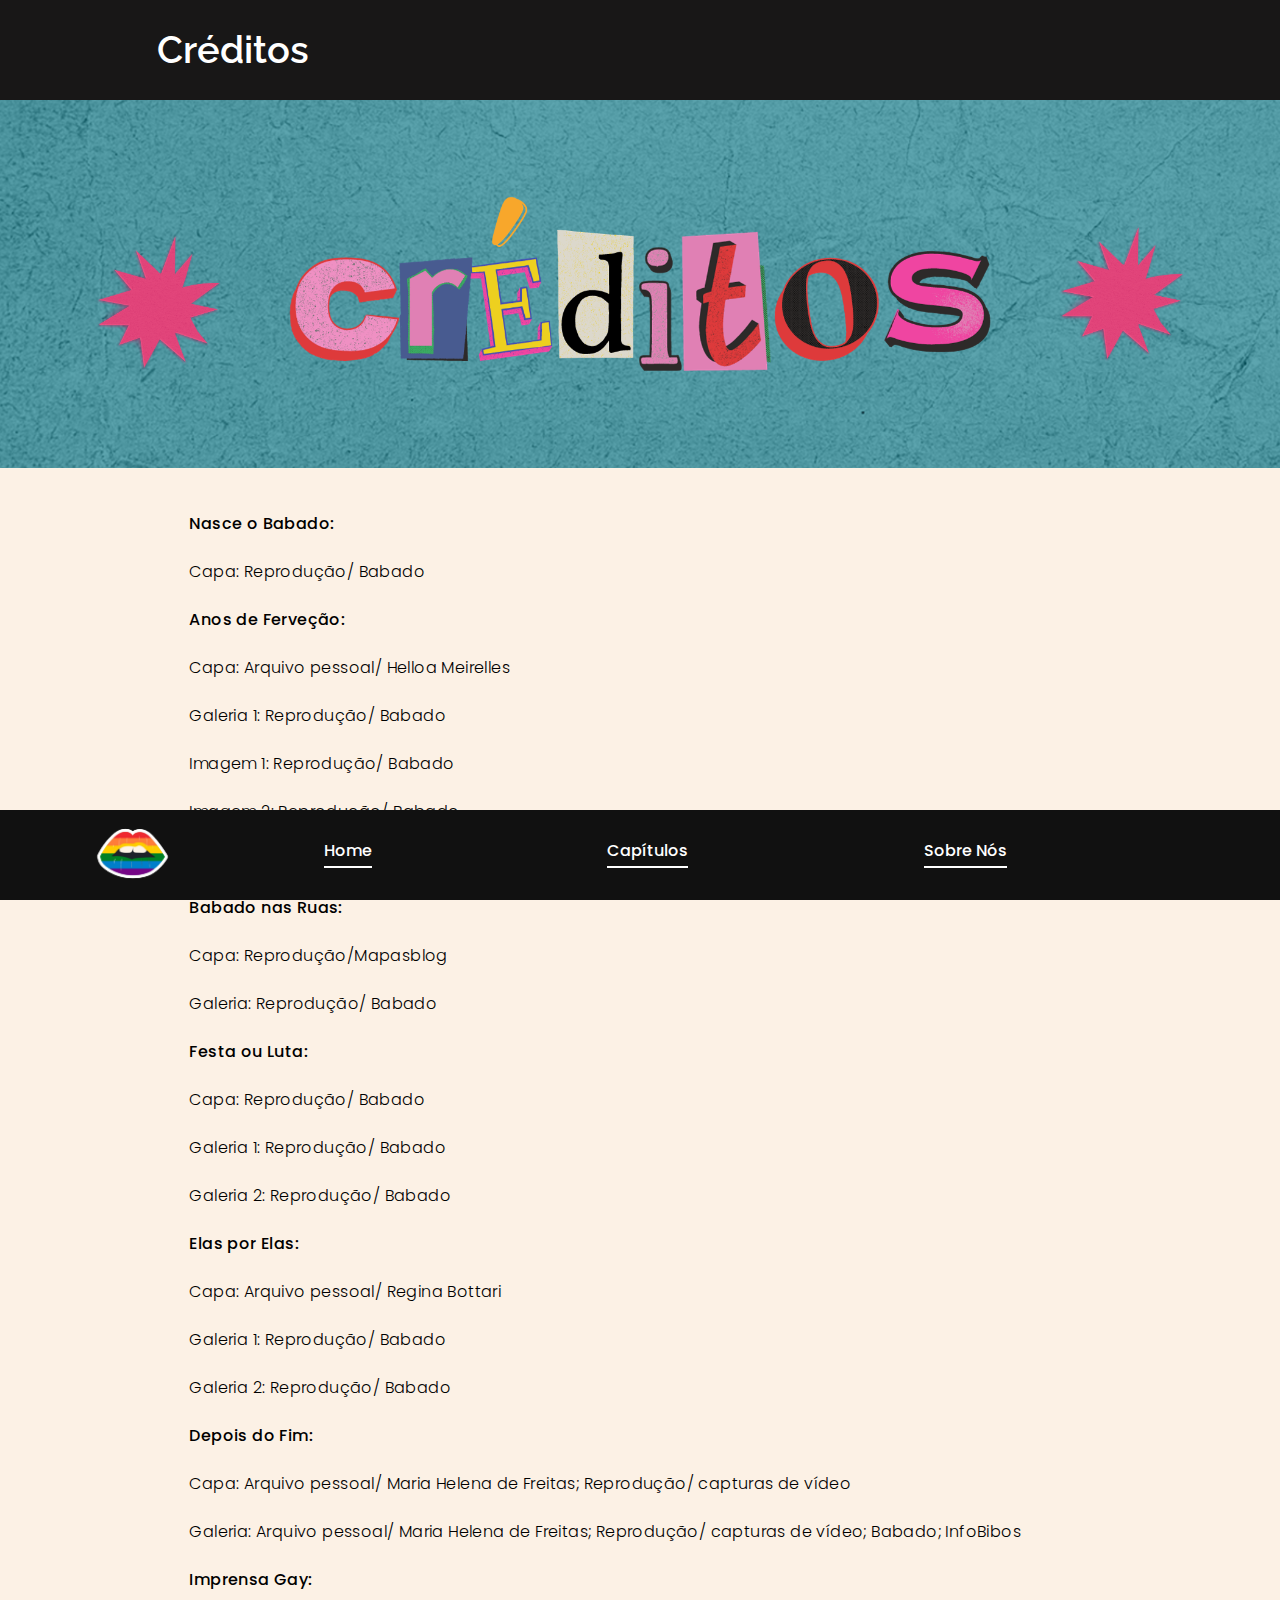
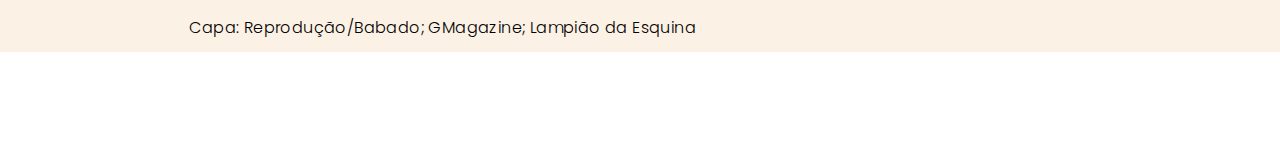
<file: creditos.html>
<!DOCTYPE html>
<html lang="en">

<head>
    <meta charset="UTF-8" />
    <meta http-equiv="X-UA-Compatible" content="IE=edge" />
    <meta name="viewport" content="width=device-width, initial-scale=1.0" />
    <title>Créditos</title>
    <link rel="icon" href = "./assets/Que_Babado-logo.png">
    <link rel="preconnect" href="https://fonts.googleapis.com" />
    <link rel="preconnect" href="https://fonts.gstatic.com" crossorigin />
    <link href="https://fonts.googleapis.com/css2?family=Raleway:wght@300;400;700&display=swap" rel="stylesheet" />
    <link rel="preconnect" href="https://fonts.googleapis.com" />
    <link rel="preconnect" href="https://fonts.gstatic.com" crossorigin />
    <link href="https://fonts.googleapis.com/css2?family=Mea+Culpa&display=swap" rel="stylesheet" />
    <link rel="stylesheet" href="css/css - sobre/reset.css" />
    <link rel="stylesheet" href="css/css - sobre/styles.css" />
    <link rel="stylesheet" href="css/css - sobre/header/header.css" />
    <link rel="stylesheet" href="css/css - sobre/banner/banner.css" />
    <link rel="stylesheet" href="css/css - sobre/about/about.css" />
    <link rel="stylesheet" href="css/css - sobre/footer/footer.css" />
</head>

<body>
    <!-- HAMBURGER MENU -->
    <aside class="sidebar" id = "menu-box" style="display: none;">   
        <nav>
            <div class="sidebar-title-container">
                <a class = "sidebar-items" href="/capitulo-1.html">Nasce o Babado</a>
                <p class = "sidebar-x" onclick="toggleMenu()">X</p>
            </div>
            <ul class = "sidebar-container"  >
                <li><a class = "sidebar-items" href="./capitulo-2.html">Anos de Ferveção</a></li>
                <li><a class = "sidebar-items" href="/capitulo-3.html">Babado nas Ruas</a></li>
                <li><a class = "sidebar-items" href="/capitulo-4.html">Festa ou Luta</a></li>
                <li><a class = "sidebar-items" href="./capitulo-5.html">Elas por Elas</a></li>
                <li><a class = "sidebar-items" href="/capitulo-6.html">Depois do Fim</a></li>
                <li><a class = "sidebar-items" href="/capitulo-7.html">Imprensa Gay</a></li>
            </ul>
        </nav>
    </aside>
    <!-- HAMBURGER MENU -->
    
    <header class="container">
        <div class="header__logo">
            <h1>Créditos</h1>
        </div>
    </header>
    <section class="banner banner-creditos container"></section>
    <section class="about container">
        <p class="about__text-title">
            Nasce o Babado:
        </p>
        <p class="about__text-p">
            Capa: Reprodução/ Babado
        </p>
        <p class="about__text-title">
            Anos de Ferveção:
        </p>
        <p class="about__text-p"> Capa: Arquivo pessoal/ Helloa Meirelles</p>
        <p class="about__text-p"> Galeria 1: Reprodução/ Babado</p>
        <p class="about__text-p"> Imagem 1: Reprodução/ Babado</p>
        <p class="about__text-p"> Imagem 2: Reprodução/ Babado</p>
        <p class="about__text-p"> Galeria 2: Reprodução/ Babado </p>
        <p class="about__text-title">Babado nas Ruas:</p>
        <p class="about__text-p">Capa: Reprodução/Mapasblog</p>
        <p class="about__text-p"> Galeria: Reprodução/ Babado</p>
        <p class="about__text-title">Festa ou Luta:</p>
        <p class="about__text-p">Capa: Reprodução/ Babado</p>
        <p class="about__text-p"> Galeria 1: Reprodução/ Babado</p>
        <p class="about__text-p"> Galeria 2: Reprodução/ Babado</p>
        <p class="about__text-title">Elas por Elas:</p>
        <p class="about__text-p">Capa: Arquivo pessoal/ Regina Bottari</p>
        <p class="about__text-p">Galeria 1: Reprodução/ Babado</p>
        <p class="about__text-p">Galeria 2: Reprodução/ Babado </p>
        <p class="about__text-title">Depois do Fim:</p>
        <p class="about__text-p">Capa: Arquivo pessoal/ Maria Helena de Freitas; Reprodução/ capturas de vídeo</p>
        <p class="about__text-p">Galeria: Arquivo pessoal/ Maria Helena de Freitas; Reprodução/ capturas de vídeo; Babado; InfoBibos</p>
        <p class="about__text-title">Imprensa Gay:</p>
        <p class="about__text-p above-footer">Capa: Reprodução/Babado; GMagazine; Lampião da Esquina</p>
    </section>
    <div class="footer">
        <div class="footer-image">
            <a href="index.html"><img src="./assets/Que_Babado-logo.png" /></a>
        </div>
        <div class="footer__nav">
            <a href="./index.html">
                <p>Home</p>
            </a>
            <a type="checkbox" id = "check"><p id = "menu" onclick = "toggleMenu()">Capítulos</p></a>
            <a href="./sobre.html">
                <p>Sobre Nós</p>
            </a>
        </div>
    </div>
    <script src="./scripts/scripts.js"></script>
</body>

</html>
</file>
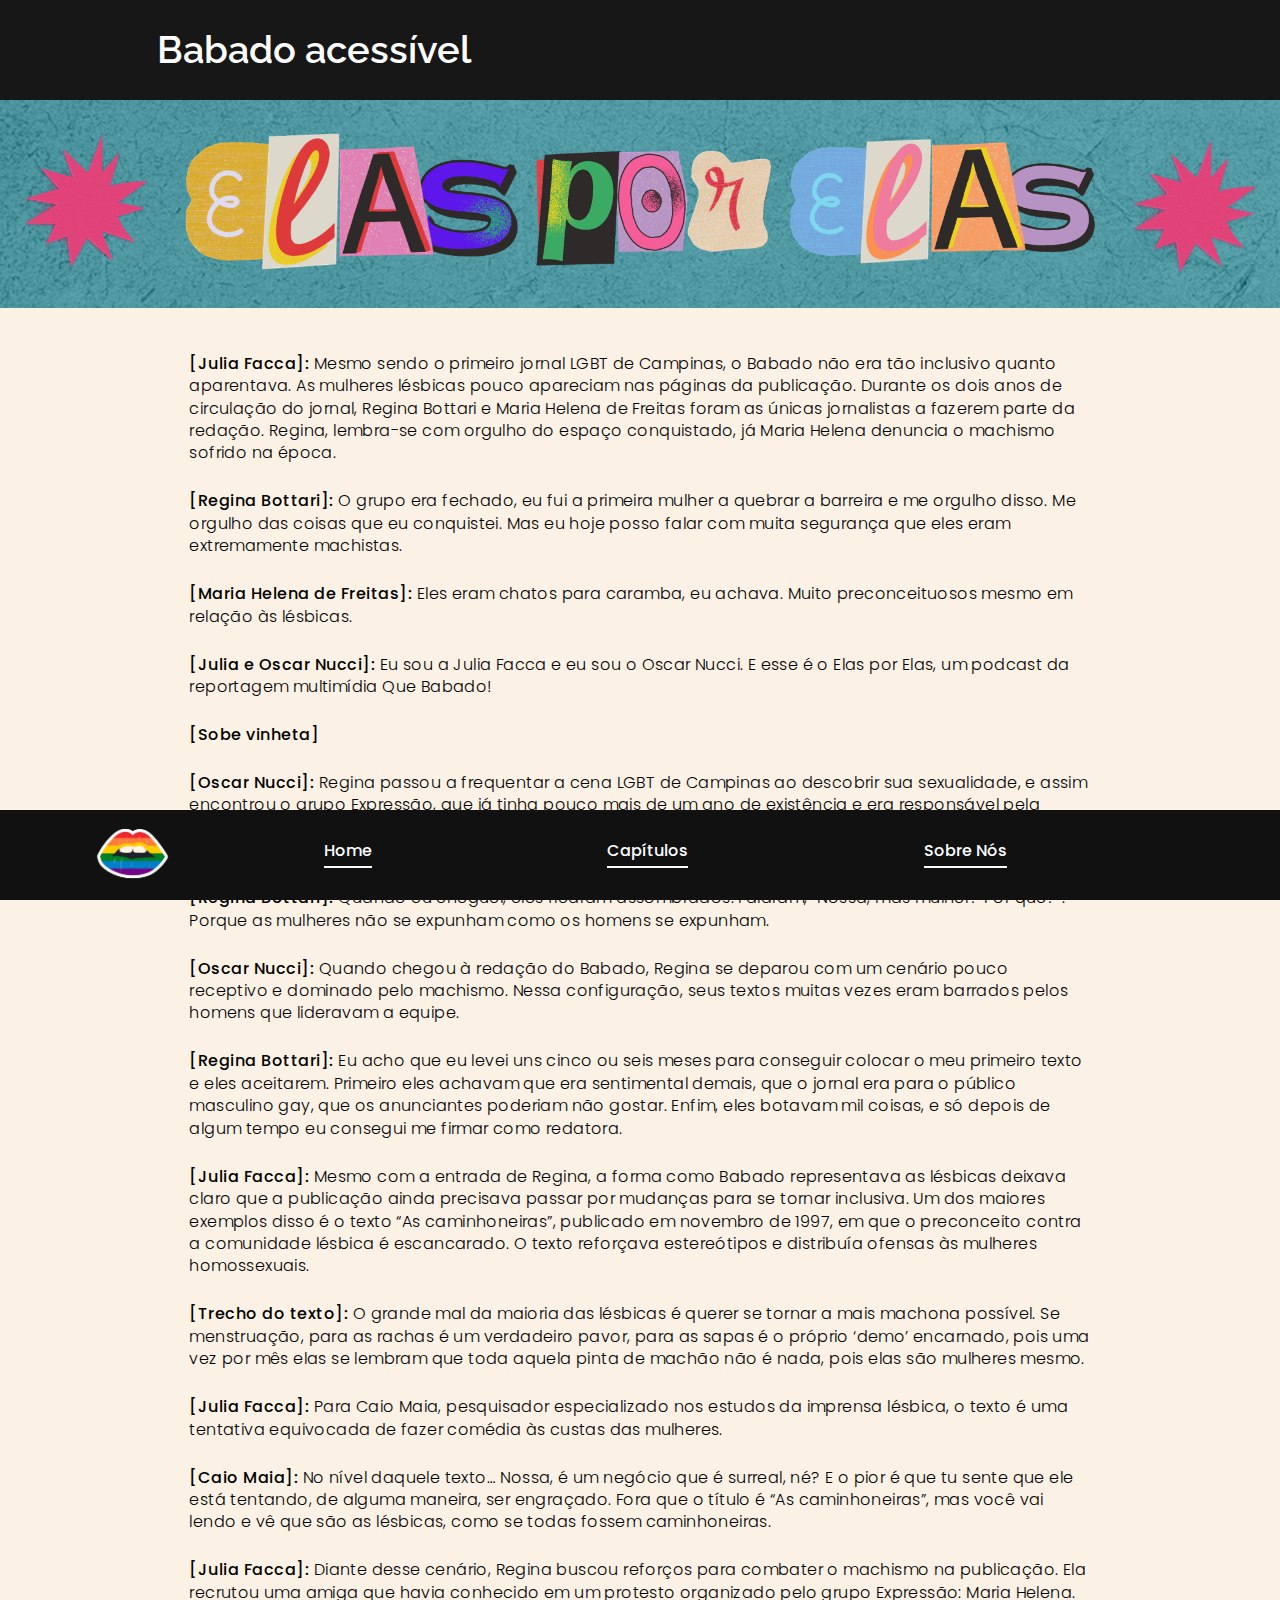
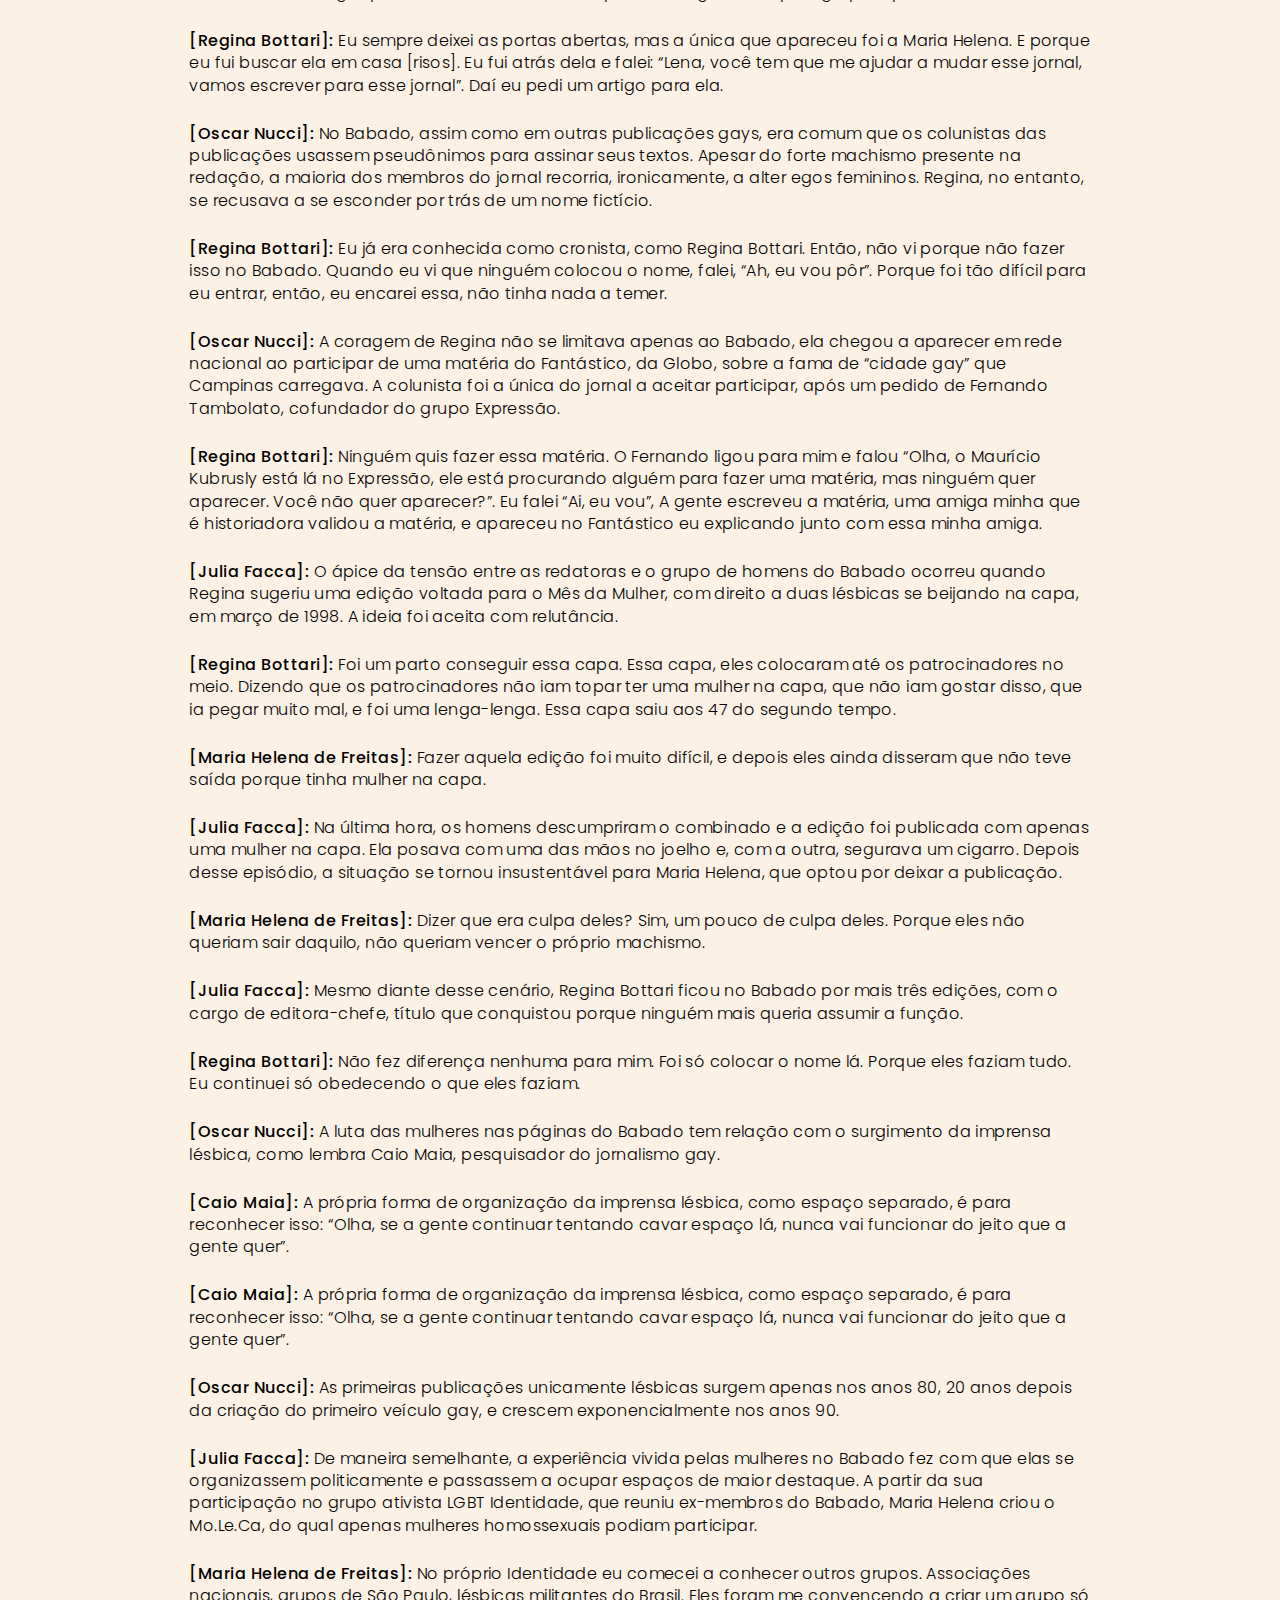
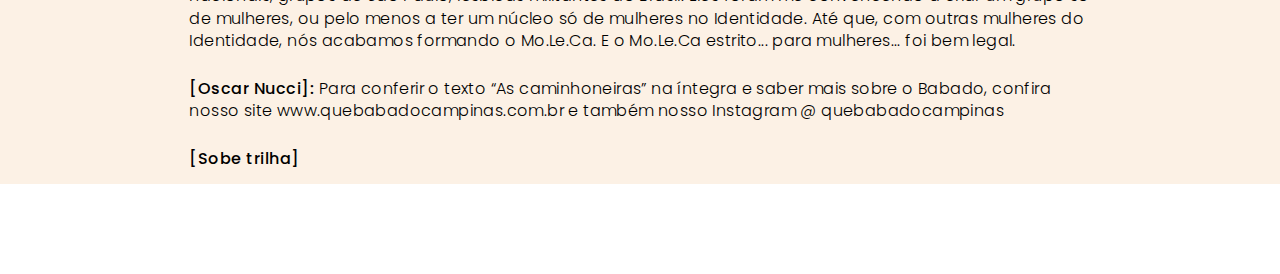
<file: trancricao.html>
<!DOCTYPE html>
<html lang="en">

<head>
    <meta charset="UTF-8" />
    <meta http-equiv="X-UA-Compatible" content="IE=edge" />
    <meta name="viewport" content="width=device-width, initial-scale=1.0" />
    <title>Transcrição</title>
    <link rel="icon" href = "./assets/Que_Babado-logo.png">
    <link rel="preconnect" href="https://fonts.googleapis.com" />
    <link rel="preconnect" href="https://fonts.gstatic.com" crossorigin />
    <link href="https://fonts.googleapis.com/css2?family=Raleway:wght@300;400;700&display=swap" rel="stylesheet" />
    <link rel="preconnect" href="https://fonts.googleapis.com" />
    <link rel="preconnect" href="https://fonts.gstatic.com" crossorigin />
    <link href="https://fonts.googleapis.com/css2?family=Mea+Culpa&display=swap" rel="stylesheet" />
    <link rel="stylesheet" href="css/css - sobre/reset.css" />
    <link rel="stylesheet" href="css/css - sobre/styles.css" />
    <link rel="stylesheet" href="css/css - sobre/header/header.css" />
    <link rel="stylesheet" href="css/css - sobre/banner/banner.css" />
    <link rel="stylesheet" href="css/css - sobre/about/about.css" />
    <link rel="stylesheet" href="css/css - sobre/footer/footer.css" />
</head>

<body>
    <!-- HAMBURGER MENU -->
    <aside class="sidebar" id = "menu-box" style="display: none;">   
        <nav>
            <div class="sidebar-title-container">
                <a class = "sidebar-items" href="/capitulo-1.html">Nasce o Babado</a>
                <p class = "sidebar-x" onclick="toggleMenu()">X</p>
            </div>
            <ul class = "sidebar-container"  >
                <li><a class = "sidebar-items" href="./capitulo-2.html">Anos de Ferveção</a></li>
                <li><a class = "sidebar-items" href="/capitulo-3.html">Babado nas Ruas</a></li>
                <li><a class = "sidebar-items" href="/capitulo-4.html">Festa ou Luta</a></li>
                <li><a class = "sidebar-items" href="./capitulo-5.html">Elas por Elas</a></li>
                <li><a class = "sidebar-items" href="/capitulo-6.html">Depois do Fim</a></li>
                <li><a class = "sidebar-items" href="/capitulo-7.html">Imprensa Gay</a></li>
            </ul>
        </nav>
    </aside>
    <!-- HAMBURGER MENU -->
    
    <header class="container">
        <div class="header__logo">
            <h1>Babado acessível</h1>
        </div>
    </header>
    <section class="banner banner-transcricao container"></section>
    <section class="about container">
        <p class="about__text-p">
            <span class = "about__text-bold">[Julia Facca]:</span> Mesmo sendo o primeiro jornal LGBT de Campinas, o Babado não era tão inclusivo quanto aparentava. As mulheres lésbicas pouco apareciam nas páginas da publicação. Durante os dois anos de circulação do jornal, Regina Bottari e Maria Helena de Freitas foram as únicas jornalistas a fazerem parte da redação. Regina, lembra-se com orgulho do espaço conquistado, já Maria Helena denuncia o machismo sofrido na época.
        </p>
        <p class="about__text-p">
            <span class = "about__text-bold">[Regina Bottari]:</span> O grupo era fechado, eu fui a primeira mulher a quebrar a barreira e me orgulho disso. Me orgulho das coisas que eu conquistei. Mas eu hoje posso falar com muita segurança que eles eram extremamente machistas.
        </p>
        <p class="about__text-p">
            <span class = "about__text-bold">[Maria Helena de Freitas]:</span> Eles eram chatos para caramba, eu achava. Muito preconceituosos mesmo em relação às lésbicas.
        </p>
        <p class="about__text-p">
            <span class = "about__text-bold">[Julia e Oscar Nucci]:</span> Eu sou a Julia Facca e eu sou o Oscar Nucci. E esse é o Elas por Elas, um podcast da reportagem multimídia Que Babado!
        </p>
        <p class="about__text-p">
            <span class = "about__text-bold">[Sobe vinheta] </span>
        </p>
        <p class="about__text-p">
            <span class = "about__text-bold">[Oscar Nucci]: </span>Regina passou a frequentar a cena LGBT de Campinas ao descobrir sua sexualidade, e assim encontrou o grupo Expressão, que já tinha pouco mais de um ano de existência e era responsável pela produção do Babado. Como já escrevia algumas crônicas, ela quis se juntar ao jornal e, assim, se tornou a primeira mulher a fazer parte da publicação, logo em suas edições iniciais.
        </p>
        <p class="about__text-p">
            <span class = "about__text-bold">[Regina Bottari]:</span> Quando eu cheguei, eles ficaram assombrados. Falaram, “Nossa, mas mulher? Por quê?”. Porque as mulheres não se expunham como os homens se expunham.
        </p>
        <p class="about__text-p">
            <span class = "about__text-bold">[Oscar Nucci]:</span> Quando chegou à redação do Babado, Regina se deparou com um cenário pouco receptivo e dominado pelo machismo. Nessa configuração, seus textos muitas vezes eram  barrados pelos homens que lideravam a equipe.
        </p>
        <p class="about__text-p">
            <span class = "about__text-bold">[Regina Bottari]:</span> Eu acho que eu levei uns cinco ou seis meses para conseguir colocar o meu primeiro texto e eles aceitarem. Primeiro eles achavam que era sentimental demais, que o jornal era para o público masculino gay, que os anunciantes poderiam não gostar. Enfim, eles botavam mil coisas, e só depois de algum tempo eu consegui me firmar como redatora.
        </p>
        <p class="about__text-p">
            <span class = "about__text-bold">[Julia Facca]:</span> Mesmo com a entrada de Regina, a forma como Babado representava as lésbicas deixava claro que a publicação ainda precisava passar por mudanças para se tornar inclusiva. Um dos maiores exemplos disso é o texto “As caminhoneiras”, publicado em novembro de 1997, em que o preconceito contra a comunidade lésbica é escancarado. O texto reforçava estereótipos e distribuía ofensas às mulheres homossexuais.
        </p>
        <p class="about__text-p">
            <span class = "about__text-bold">[Trecho do texto]:</span> O grande mal da maioria das lésbicas é querer se tornar a mais machona possível. Se menstruação, para as rachas é um verdadeiro pavor, para as sapas é o próprio ‘demo’ encarnado, pois uma vez por mês elas se lembram que toda aquela pinta de machão não é nada, pois elas são mulheres mesmo.

        </p>
        <p class="about__text-p">
            <span class = "about__text-bold">[Julia Facca]:</span> Para Caio Maia, pesquisador especializado nos estudos da imprensa lésbica, o texto é uma tentativa equivocada de fazer comédia às custas das mulheres.
        </p>
        <p class="about__text-p">
            <span class = "about__text-bold">[Caio Maia]:</span> No nível daquele texto… Nossa, é um negócio que é surreal, né? E o pior é que tu sente que ele está tentando, de alguma maneira, ser engraçado. Fora que o título é “As caminhoneiras”, mas você vai lendo e vê que são as lésbicas, como se todas fossem caminhoneiras.
        </p>
        <p class="about__text-p">
            <span class = "about__text-bold">[Julia Facca]:</span> Diante desse cenário, Regina buscou reforços para combater o machismo na publicação. Ela recrutou uma amiga que havia conhecido em um protesto organizado pelo grupo Expressão: Maria Helena.
        </p>
        <p class="about__text-p">
            <span class = "about__text-bold">[Regina Bottari]:</span> Eu sempre deixei as portas abertas, mas a única que apareceu foi a Maria Helena. E porque eu fui buscar ela em casa [risos]. Eu fui atrás dela e falei: “Lena, você tem que me ajudar a mudar esse jornal, vamos escrever para esse jornal”. Daí eu pedi um artigo para ela. 
        </p>
        <p class="about__text-p">
            <span class = "about__text-bold">[Oscar Nucci]:</span> No Babado, assim como em outras publicações gays, era comum que os colunistas das publicações usassem pseudônimos para assinar seus textos. Apesar do forte machismo presente na redação, a maioria dos membros do jornal recorria, ironicamente, a alter egos femininos. Regina, no entanto, se recusava a se esconder por trás de um nome fictício.
        </p>
        <p class="about__text-p">
            <span class = "about__text-bold">[Regina Bottari]:</span> Eu já era conhecida como cronista, como Regina Bottari. Então, não vi porque não fazer isso no Babado. Quando eu vi que ninguém colocou o nome, falei, “Ah, eu vou pôr”. Porque foi tão difícil para eu entrar, então, eu encarei essa, não tinha nada a temer.
        </p>
        <p class="about__text-p">
            <span class = "about__text-bold">[Oscar Nucci]:</span> A coragem de Regina não se limitava apenas ao Babado, ela chegou a aparecer em rede nacional ao participar de uma matéria do Fantástico, da Globo, sobre a fama de “cidade gay” que Campinas carregava. A colunista foi a única do jornal a aceitar participar, após um pedido de Fernando Tambolato, cofundador do grupo Expressão.
        </p>
        <p class="about__text-p">
            <span class = "about__text-bold">[Regina Bottari]:</span> Ninguém quis fazer essa matéria. O Fernando ligou para mim e falou “Olha, o Maurício Kubrusly está lá no Expressão, ele está procurando alguém para fazer uma matéria, mas ninguém quer aparecer. Você não quer aparecer?”. Eu falei “Ai, eu vou”, A gente escreveu a matéria, uma amiga minha que é historiadora validou a matéria, e apareceu no Fantástico eu explicando junto com essa minha amiga.
        </p>
        <p class="about__text-p">
            <span class = "about__text-bold">[Julia Facca]:</span> O ápice da tensão entre as redatoras e o grupo de homens do Babado ocorreu quando Regina sugeriu uma edição voltada para o Mês da Mulher, com direito a duas lésbicas se beijando na capa, em março de 1998. A ideia foi aceita com relutância.
        </p>
        <p class="about__text-p">
            <span class = "about__text-bold">[Regina Bottari]:</span>  Foi um parto conseguir essa capa. Essa capa, eles colocaram até os patrocinadores no meio. Dizendo que os patrocinadores não iam topar ter uma mulher na capa, que não iam gostar disso, que ia pegar muito mal, e foi uma lenga-lenga. Essa capa saiu aos 47 do segundo tempo.
        </p>
        <p class="about__text-p">
            <span class = "about__text-bold">[Maria Helena de Freitas]:</span> Fazer aquela edição foi muito difícil, e depois eles ainda disseram que não teve saída porque tinha mulher na capa.
        </p>
        <p class="about__text-p">
            <span class = "about__text-bold">[Julia Facca]:</span> Na última hora, os homens descumpriram o combinado e a edição foi publicada com apenas uma mulher na capa. Ela posava com uma das mãos no joelho e, com a outra, segurava um cigarro. Depois desse episódio, a situação se tornou insustentável para Maria Helena, que optou por deixar a publicação.
        </p>
        <p class="about__text-p">
            <span class = "about__text-bold">[Maria Helena de Freitas]:</span>
             Dizer que era culpa deles? Sim, um pouco de culpa deles. Porque eles não queriam sair daquilo, não queriam vencer o próprio machismo.
        </p>
        <p class="about__text-p">
            <span class = "about__text-bold">[Julia Facca]:</span> Mesmo diante desse cenário, Regina Bottari ficou no Babado por mais três edições, com o cargo de editora-chefe, título que conquistou porque ninguém mais queria assumir a função.
        </p>
        <p class="about__text-p">
            <span class = "about__text-bold">[Regina Bottari]:</span> Não fez diferença nenhuma para mim. Foi só colocar o nome lá. Porque eles faziam tudo. Eu continuei só obedecendo o que eles faziam.
        </p>
        <p class="about__text-p">
            <span class = "about__text-bold">[Oscar Nucci]:</span> A luta das mulheres nas páginas do Babado tem relação com o surgimento da imprensa lésbica, como lembra Caio Maia, pesquisador do jornalismo gay.
        </p>
        <p class="about__text-p">
            <span class = "about__text-bold">[Caio Maia]:</span> A própria forma de organização da imprensa lésbica, como espaço separado, é para reconhecer isso: “Olha, se a gente continuar tentando cavar espaço lá, nunca vai funcionar do jeito que a gente quer”.
        </p>
        <p class="about__text-p">
            <span class = "about__text-bold">[Caio Maia]:</span> A própria forma de organização da imprensa lésbica, como espaço separado, é para reconhecer isso: “Olha, se a gente continuar tentando cavar espaço lá, nunca vai funcionar do jeito que a gente quer”.
        </p>
        <p class="about__text-p">
            <span class = "about__text-bold">[Oscar Nucci]:</span> As primeiras publicações unicamente lésbicas surgem apenas nos anos 80, 20 anos depois da criação do primeiro veículo gay, e crescem exponencialmente nos anos 90.
        </p>
        <p class="about__text-p">
            <span class = "about__text-bold">[Julia Facca]:</span> De maneira semelhante, a experiência vivida pelas mulheres no Babado fez com que elas se organizassem politicamente e passassem a ocupar espaços de maior destaque. A partir da sua participação no grupo ativista LGBT Identidade, que reuniu ex-membros do Babado, Maria Helena criou o Mo.Le.Ca, do qual apenas mulheres homossexuais podiam participar.
        </p>
        <p class="about__text-p">
            <span class = "about__text-bold">[Maria Helena de Freitas]:</span> No próprio Identidade eu comecei a conhecer outros grupos. Associações nacionais, grupos de São Paulo, lésbicas militantes do Brasil. Eles foram me convencendo a criar um grupo só de mulheres, ou pelo menos a ter um núcleo só de mulheres no Identidade. Até que, com outras mulheres do Identidade, nós acabamos formando o Mo.Le.Ca. E o Mo.Le.Ca estrito... para mulheres... foi bem legal.
        </p>
        <p class="about__text-p">
            <span class = "about__text-bold">[Oscar Nucci]:</span> Para conferir o texto “As caminhoneiras” na íntegra e saber mais sobre o Babado, confira nosso site www.quebabadocampinas.com.br e também nosso Instagram @ quebabadocampinas
        </p>
        <p class="about__text-p above-footer">
            <span class = "about__text-bold">[Sobe trilha]</span>
        </p>
       
    </section>
    <div class="footer">
        <div class="footer-image">
            <a href="index.html"><img src="./assets/Que_Babado-logo.png" /></a>
        </div>
        <div class="footer__nav">
            <a href="./index.html">
                <p>Home</p>
            </a>
            <a type="checkbox" id = "check"><p id = "menu" onclick = "toggleMenu()">Capítulos</p></a>
            <a href="./sobre.html">
                <p>Sobre Nós</p>
            </a>
        </div>
    </div>
    <script src="./scripts/scripts.js"></script>
</body>

</html>
</file>
<file: css/css - sobre/styles.css>
@import url("https://fonts.googleapis.com/css2?family=Belanosima:wght@400;600;700&family=Bowlby+One+SC&family=Kantumruy+Pro:wght@100;200;300&family=Poppins:ital,wght@0,100;0,200;0,300;0,400;0,500;0,600;0,700;0,800;0,900;1,100;1,200;1,300;1,400;1,500;1,600;1,700;1,800;1,900&display=swap");
:root {
    --font-family: "Raleway", sans-serif;
    --font-paragraph: "Poppins", sans-serif;
    --header-background-color: #181717;
    --banner-background-color: #fdfdfd;
    --font-color-light-black: #464646;
    --bg-color-about: rgb(252, 241, 229);
    --cursive-letter: "Mea Culpa", cursive;
    --color-link: rgb(66, 92, 204);
}
::-webkit-scrollbar{
    width: 0.5vw;
    background: rgba(0, 0, 0, 0.747);
}

::-webkit-scrollbar-track {
    background: rgba(0, 0, 0, 0.582);
}

::-webkit-scrollbar-thumb {
    background-image: linear-gradient(
        18deg,
        #6098ff 0%,
        #fae173 49%,
        #ff9d9d 80%,
        #b777ff 100%
    );
    border-radius: 100vw;
}

body {
    font-family: var(--font-family);
}
.container {
    padding-right: 6%;
    padding-left: 6%;
}
.ancor-to-personal-page {
    text-decoration: underline;
    font-weight: 400;
    cursor: pointer;
}
</file>
<file: css/css - sobre/header/header.css>
header {
    display: flex;
    justify-content: space-between;
    align-items: center;
    color: white;
    font-size: 14px;
    height: 100px;
    background-color: var(--header-background-color);
}

.header__logo h1 {
    width: 400px;
    margin-right: 2rem;
    font-size: 38px;
    font-weight: 600;
    padding-left: 5rem;
}
.header__nav {
    display: flex;
    justify-content: space-around;
    align-items: center;
}
.header__nav-item {
    padding-left: 2rem;
}
.header__nav-item img {
    width: 9rem;
    padding-right: 5rem;
}
.header__nav-item:hover {
    font-weight: bold;
}
.header__nav-item:last-child {
    padding-top: 5px;
}
.header__nav-item-container {
    font-weight: bold;
}
.sidebar {
    transition: translate 560ms ease-in-out;
    translate: 100%;
    margin-top: 4rem;
    min-width: 10rem;
    position: fixed;
    left: 95%;
    z-index: 2;
    height: 300px;
    display: none;
    background-color: rgba(173, 190, 255, 0.856);
    border-radius: 5px;
    padding: 20px;
    gap: 2rem;
}
.sidebar-nav{
    display: flex;
    flex-direction: column;
}
.sidebar-container{
    display: flex;
    flex-direction: column;
    gap:1rem;
    width: 250px;
}
.sidebar-items {
    font-size: 22px;
    font-family: var(--font-paragraph);
    text-align: center;
}
.sidebar-items:hover {
    opacity: 0.6;
    color:white;
}.sidebar-title-container{
    display: flex;
    justify-content: space-between;
    align-items: center;
}
.sidebar-title {
    margin-bottom: 25px;
    font-size: 20px;
    font-weight: 400;
}
.sidebar-x {
    font-family: var(--font-paragraph);
    margin-bottom: 30px;
    position: relative;
    text-align: right;
    font-size: 30px;
    font-weight: 400;
    width: 50px;
    cursor: pointer;
    float: right;
    transition: opacity 1s;
    top:-5px;
    left: 5px;
    
}
.sidebar-x:hover {
    opacity: 0.5;
}
.sidebar-items:hover{
    border-bottom: 2px solid white;
    background: linear-gradient(
        to right,
        #b827fc 0%,
        #2c90fc 25%,
        #b8fd33 50%,
        #fec837 75%,
        #fd1892 100%
    );
    -webkit-background-clip: text;
    -webkit-text-fill-color: transparent;

    border-bottom: 3px solid transparent;
    border-image: linear-gradient(
        to right,
        #b827fc 0%,
        #2c90fc 25%,
        #b8fd33 50%,
        #fec837 75%,
        #fd1892 100%
    );
    border-image-slice: 1;
    opacity: 0.9;
    font-weight: 600;
}
.sidebar {
    transition: translate 0.8s ease-in-out;
    translate: -110%;
    width: 260px;
    height: 280px;
    color: white;
    background-repeat: no-repeat;
    background-size: fit;
    
    background-color: black;
}
@media (max-width: 600px) {
    .header__nav-item img {
        display: none;
    }
    .header__logo h1 {
        width: 320px;
        margin-right: 2rem;
        font-size: 32px;
        font-weight: 600;
        padding-left: 2rem;
    }
}
@media (max-width: 420px) {
    .header__nav-item img {
        display: none;
    }
    .header__logo h1 {
        width: 220px;
        margin-right: 2rem;
        font-size: 24px;
        font-weight: 600;
        padding-left: 2rem;
    }
}
</file>
<file: css/css - sobre/banner/banner.css>
.banner {
    display: flex;
    align-items: center;
    justify-content: space-between;
    padding: 5rem 0 8rem;
}
.banner-sobre-nos {
    background-image: url("../../assets-sobre/banner\ sobre\ nós.png");
    background-position: center;
    background-size:cover;
    background-color: var(--bg-color-about);
    background-repeat: no-repeat;
    height: 150px;
}
.banner-transcricao {
    background-image: url("../../assets-sobre/transcricao.png");
    background-position: center;
    background-size:100%;
    background-color: var(--bg-color-about);
    background-repeat: no-repeat;
}
.banner-creditos {
    background-image: url("../../assets-sobre/creditos.png");
    background-position: center;
    background-size:100%;
    background-color: var(--bg-color-about);
    background-repeat: no-repeat;
    
    height: 10rem;
}
.banner-julia {
    background-image: url("../../assets-sobre/banner-julia.png");
    background-position: center;
    background-size: cover;
    background-color: var(--bg-color-about);
    background-repeat: no-repeat;
    height: 30rem;
}
.banner-oscar {
    background-image: url("../../assets-sobre/banner-oscar.png");
    background-position: center;
    background-size: cover;
    background-repeat: no-repeat;
    height: 30rem;
}
.banner-fale-com-autores {
    background-image: url("../../assets-sobre/fale-com-autores.png");
    background-position: center;
    background-size:cover;
    background-color: var(--bg-color-about);
    background-repeat: no-repeat;
    height: 150px;
}
.banner__text-content {
    display: flex;
    flex-direction: column;
}
.banner__text-content-title {
    font-size: 2.5rem;
    font-weight: bold;
    color: var(--font-color-light-black);

    margin-bottom: 2rem;
}

.banner__text-content-paragraph {
    font-size: 18px;
    font-weight: 300;
    margin-bottom: 1rem;
}

.banner__text-content-links {
    width: 100%;
    display: flex;
    justify-content: center;
    padding-bottom: 5rem;
}
.banner__text-content-links{
    width: 100%;
    display: flex;
    justify-content: center;
    padding-bottom: 5rem;
}
.banner__text-content-links-link {
    padding-right: 1rem;
}
.banner__text-content-links-link:hover {
    opacity: 0.9;
    transition: opacity 0.5s;
}
.banner__img-content {
    width: 14rem;
    border-radius: 50%;

    margin-bottom: 2rem;
}
@media (max-width: 900px) {
    .banner {
        display: flex;
        align-items: center;
        justify-content: space-between;
        padding: 2rem;
        padding-top: 0;
    }

    .banner-sobre-nos {
        background-image: url("../../assets-sobre/banner\ sobre\ nós.png");
        background-position: center;
        background-size:cover;
        background-color: var(--bg-color-about);
        background-repeat: no-repeat;
        height: 10rem;
    }
    .banner-transcricao {
        background-image: url("../../assets-sobre/transcricao.png");
        background-position: center;
        background-size:cover;
        background-color: var(--bg-color-about);
        background-repeat: no-repeat;
        height: 10rem;
    }
    .banner-creditos {
        background-image: url("../../assets-sobre/creditos.png");
        background-position: center;
        background-size:cover;
        background-color: var(--bg-color-about);
        background-repeat: no-repeat;
        height: 10rem;
    }
    .banner-julia {
        background-image: url("../../assets-sobre/banner-julia.png");
        background-position: center;
        background-size: 120%;
        background-color: var(--bg-color-about);
        background-repeat: no-repeat;
        height: 15rem;
    }
    .banner-oscar {
        background-image: url("../../assets-sobre/banner-oscar.png");
        background-position: center;
        background-size: 120%;
        background-color: var(--bg-color-about);
        background-repeat: no-repeat;
        height: 15rem;
    }
    .banner-fale-com-autores {
        background-image: url("../../assets-sobre/fale-com-autores.png");
        background-position: center;
        background-size:cover;
        background-color: var(--bg-color-about);
        background-repeat: no-repeat;
        height: 10rem;
    }
}
@media (max-width: 600px) {
    .banner {
        display: flex;
        align-items: center;
        justify-content: space-between;
        padding: 2rem;
        padding-top: 0;
    }

    .banner-sobre-nos {
        background-image: url("../../assets-sobre/banner\ sobre\ nós.png");
        background-position: center;
        background-size:cover;
        background-color: var(--bg-color-about);
        background-repeat: no-repeat;
        height:8rem;
    }
    .banner-julia {
        background-image: url("../../assets-sobre/banner-julia.png");
        background-position: center;
        background-size: 120%;
        background-color: var(--bg-color-about);
        background-repeat: no-repeat;
        height: 10rem;
    }
    .banner-oscar {
        background-image: url("../../assets-sobre/banner-oscar.png");
        background-position: center;
        background-size: 120%;
        background-color: var(--bg-color-about);
        background-repeat: no-repeat;
        height: 10rem;
    }
    .banner-fale-com-autores {
        background-image: url("../../assets-sobre/fale-com-autores.png");
        background-position: center;
        background-size:cover;
        background-color: var(--bg-color-about);
        background-repeat: no-repeat;
        height:8rem;
    }
}
@media (max-width: 500px) {
    .banner-transcricao {
        background-image: url("../../assets-sobre/transcricao.png");
        background-position: center;
        background-size:cover;
        background-color: var(--bg-color-about);
        background-repeat: no-repeat;
        height: 6rem;
    }
    .banner-creditos {
        background-image: url("../../assets-sobre/creditos.png");
        background-position: center;
        background-size:cover;
        background-color: var(--bg-color-about);
        background-repeat: no-repeat;
        height: 6rem;
    }
    .banner__text-content-links-link{
        font-size: 12px;
    }
}
</file>
<file: css/css - sobre/about/about.css>
.about {
    background-color: var(--bg-color-about);
    padding-top: 2rem;
}
.about__title {
    display: none;
    font-size: 2.15rem;
    font-weight: 700;
    color: var(--font-color-light-black);
    padding: 4rem 2rem 2rem 0;
}
.ancor-to-personal-page {
    text-decoration: underline;
    font-weight: 400;
    cursor: pointer;
    color: var(--color-link);
}
.about__text {
    color: black;
    font-weight: 300;
    text-align: left;
    padding: 10rem 0 2rem;
    
    line-height: 1.4rem;
    letter-spacing: 0.4px;
    font-family: var(--font-paragraph);
    width: 80%;
    margin: 0 auto;
}
.about__text-title{
    color: black;
    font-weight: 500;
    text-align: left;
    padding: .8rem 0 .8rem;
    letter-spacing: 0.4px;
    line-height: 1.4rem;
    font-family: var(--font-paragraph);
    width: 80%;
    margin: 0 auto;
}
.about__text-p {
    color: black;
    font-weight: 300;
    text-align: left;
    padding: .8rem 0 .8rem;
    letter-spacing: 0.4px;
    line-height: 1.4rem;
    font-family: var(--font-paragraph);
    width: 80%;
    margin: 0 auto;
}
.about__text-bold{
    color: black;
    font-weight: 500;
    text-align: left;
    letter-spacing: 0.5px;
    font-family: var(--font-paragraph);
}
.about__text:first-of-type {
    padding-top: 2rem;
}
.about__signature {
    font-size: 2.25rem;
    font-family: var(--cursive-letter);
    padding-top: 2rem;
    padding-bottom: calc(90px + 2rem);
}
.above-footer{
    margin-bottom: 90px;
}
@media (max-width: 800px) {
    .about__text {
        text-align: left;
        font-size: 18px;
    }

}
@media (max-width: 475px) {
    .about__text-title{
        color: black;
        font-weight: 500;
        text-align: left;
        padding: .8rem 0 .8rem;
        letter-spacing: 0.4px;
        line-height: 1.4rem;
        font-family: var(--font-paragraph);
        width: 95%;
        margin: 0 auto;
    }
    .about__text-p {
        color: black;
        font-weight: 300;
        text-align: left;
        padding: .8rem 0 .8rem;
        letter-spacing: 0.4px;
        line-height: 1.4rem;
        font-family: var(--font-paragraph);
        width: 95%;
        margin: 0 auto;
    }
    .above-footer{
        margin-bottom: 90px;
    }
}
</file>
<file: css/css - sobre/footer/footer.css>
.footer {
    width: 100%;
    background-color: rgb(17, 17, 17);
    color: rgb(5, 5, 5);
    position: fixed;
    bottom: 0;
    display: flex;
    height: 90px;
    justify-content: space-between;
    align-items: center;
}
.footer img {
    width: 105px;
    height: auto;
    margin-left: 5rem;
}

.footer a {
    color: rgb(255, 255, 255);
}
.footer__nav {
    width: 100%;
    display: flex;
    flex-direction: row;
    justify-content: space-around;
    align-items: center;
    margin-right: 10rem;
    padding-left: 1rem;
}
.footer p {
    width: max-content;
    height: 25px;
    margin-left: 10px;
    box-sizing: border-box;
    font-weight: 500;
    font-family: var(--font-paragraph);
    border-bottom: 2px solid white;
    transition: all 1s;
}
.footer p:hover {
   
    border-bottom: 2px solid white;
    background: linear-gradient(
        to right,
        #b827fc 0%,
        #2c90fc 25%,
        #b8fd33 50%,
        #fec837 75%,
        #fd1892 100%
    );
    -webkit-background-clip: text;
    -webkit-text-fill-color: transparent;

    border-bottom: 3px solid transparent;
    border-image: linear-gradient(
        to right,
        #b827fc 0%,
        #2c90fc 25%,
        #b8fd33 50%,
        #fec837 75%,
        #fd1892 100%
    );
    border-image-slice: 1;
    cursor: pointer;
    font-weight: 600;
}

@media (max-width: 600px) {
    .capitulo-1-titulo {
        background-size: 350% 100%;
    }
    .index-section-capitulos-container {
        flex-direction: column;
    }
    .footer {
        justify-content: space-around;
        font-size: 14px;
    }
    .footer img {
        display: none;
    }
    .footer__nav {
        width: 100%;
        align-items: center;
        margin-right: 0;
        padding-left: 0;
    }
}
</file>
